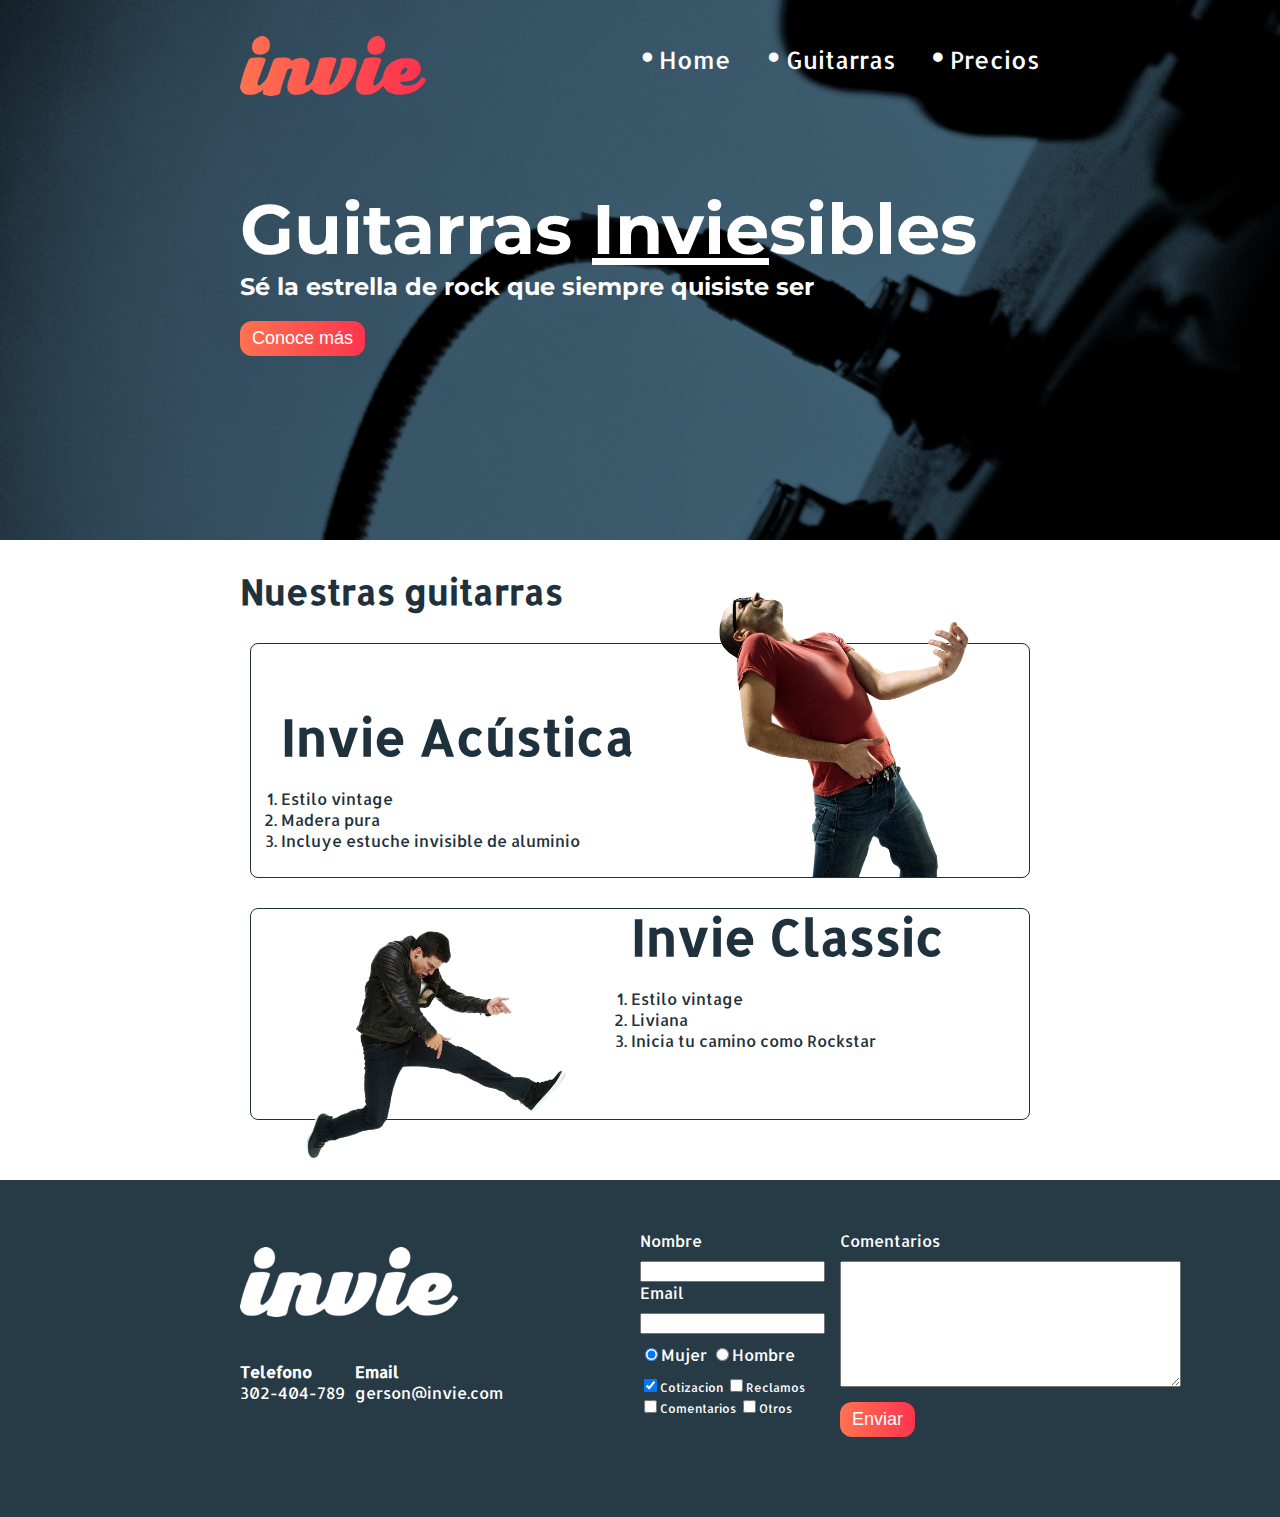
<file: index.html>
<!DOCTYPE html>
<html lang="es">
<head>
   <meta charset="UTF-8">
   <title>Invie - tus mejores guitarras!!</title>
   <link rel="stylesheet" href="css/invie.css">
   <link href='https://fonts.googleapis.com/css?family=Montserrat:400,700|Allerta' rel='stylesheet' type='text/css'>

</head>
<body>

   <section id="portada" class="portada background"><!--portada-->
      <header id="header" class="header contenedor"><!--header-->

         <figure class="logotipo"><!--logotipo-->
            <img src="images/invie.png" alt="Invie Logotipo" width="186px" height="60px">
         </figure>

         <nav class="menu"><!--menu-->
            <ul>
               <li>
                  <a href="index.html">Home</a>
               </li>
               <li>
                  <a href="index.html#guitarras">Guitarras</a>
               </li>
               <li>
                  <a href="tabla.html">Precios</a>
               </li>
            </ul>
         </nav>
      </header>

      <div class="contenedor">
         <!-- titulo -->
         <h1 class="titulo">Guitarras <span style="text-decoration:underline">Invie</span>sibles</h1>
         <!-- resumen -->
         <h3 class="title-a">Sé la estrella de rock que siempre quisiste ser</h3>
         <!-- boton -->
         <a href="#guitarras"><button class="button">Conoce más</button></a>
      </div>

   </section>

   <section id="guitarras" class="guitarras contenedor"><!--guitarras-->
      <!-- titulo -->
      <h2>Nuestras guitarras</h2>
      <!-- guitarra1 -->
      <article class="guitarra">
         <img class="right" src="images/invie-acustica.png" alt="Guitarra Invie Acústica" width="350px">
         <div class="contenedor-guitarra-a">
            <h3 class="title-b">Invie Acústica</h3>
            <ol>
               <li>Estilo vintage</li>
               <li>Madera pura</li>
               <li>Incluye estuche invisible de aluminio</li>
            </ol>
         </div>

      </article>

      <article class="guitarra b">
         <!-- guitarra2 -->
         <img class="left" src="images/invie-classic.png" alt="Guitarra Invie Classic" width="350px">
         <div class="contenedor-guitarra-b">
            <h3 class="title-b">Invie Classic</h3>
            <ol>
               <li>Estilo vintage</li>
               <li>Liviana</li>
               <li>Inicia tu camino como Rockstar</li>
            </ol>
         </div>

      </article>
   </section>

   <footer class="footer">
      <div class="contenedor">
         <div class="contacto">
            <!-- imagen -->
            <img src="images/invie-white.png" alt="logoti´p">
            <!-- telefono -->
            <a href="tel:+51984343775"><strong>Telefono</strong><span>302-404-789</span></a>
            <!-- email -->
            <a href="mailto:gerson.carrasco@unmsm.edu.pe"><strong>Email</strong><span>gerson@invie.com</span></a>
         </div>
         <form class="formulario">
            <div class="col1">
               <label for="nombre">Nombre</label>
               <input type="text" id="nombre" name="nombre"/>
               <label for="email">Email</label>
               <input type="email" required id="email" name="email"/>

               <div class="sexo">
                  <label for="mujer">
                     <input type="radio" id="mujer" name="sexo" value="mujer" checked>Mujer
                  </label>
                  <label for="hombre">
                     <input type="radio" id="hombre" name="sexo" value="hombre">Hombre
                  </label>
               </div>

               <div class="intereses">
                  <label for="cotizacion">
                     <input type="checkbox" id="cotizacion" name="intereses" value="cotizacion" checked>Cotizacion
                  </label>
                  <label for="reclamos">
                     <input type="checkbox" id="reclamos" name="intereses" value="reclamos"/>Reclamos
                  </label>
                  <label for="comentarios">
                     <input type="checkbox" id="comentarios" name="intereses" value="comentarios"/>Comentarios
                  </label>
                  <label for="otros">
                     <input type="checkbox" id="otros" name="intereses" value="otros"/>Otros
                  </label>
               </div>
            </div>

            <div class="col2">
               <label for="comentarios">Comentarios</label>
               <textarea name="comentarios" rows="8" cols="40"></textarea>
               <input type="submit" value="Enviar" class="button">
            </div>

         </form>
      </div>
   </footer>

</body>
</html>
</file>
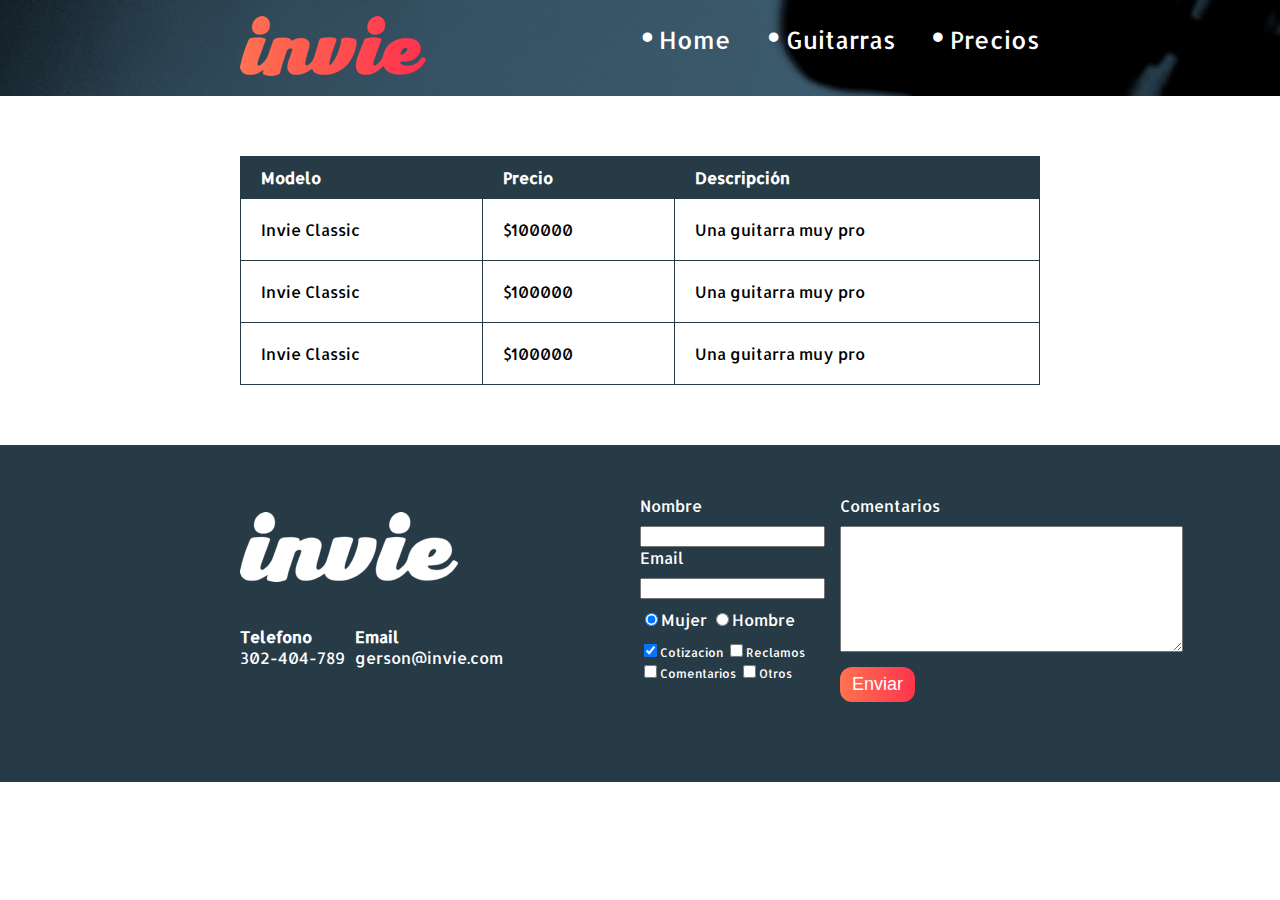
<file: tabla.html>
<!DOCTYPE html>
<html lang="es">
<head>
   <meta charset="UTF-8">
   <title>Document</title>
   <link rel="stylesheet" href="css/invie.css">
   <link href='https://fonts.googleapis.com/css?family=Montserrat:400,700|Allerta' rel='stylesheet' type='text/css'>
</head>
<body>
   <header id="header" class="header background"><!--header-->
      <div class="contenedor">
         <figure class="logotipo"><!--logotipo-->
            <img src="images/invie.png" alt="Invie Logotipo" width="186px" height="60px">
         </figure>

         <nav class="menu"><!--menu-->
            <ul>
               <li>
                  <a href="index.html">Home</a>
               </li>
               <li>
                  <a href="index.html#guitarras">Guitarras</a>
               </li>
               <li>
                  <a href="">Precios</a>
               </li>
            </ul>
         </nav>
      </div>
   </header>

   <section class="tabla">
      <div class="contenedor">
         <table>
            <thead>
               <tr>
                  <th>Modelo</th>
                  <th>Precio</th>
                  <th>Descripción</th>
               </tr>
            </thead>
            <tbody>
               <tr>
                  <td>Invie Classic</td>
                  <td>$100000</td>
                  <td>Una guitarra muy pro</td>
               </tr>

               <tr>
                  <td>Invie Classic</td>
                  <td>$100000</td>
                  <td>Una guitarra muy pro</td>
               </tr>

               <tr>
                  <td>Invie Classic</td>
                  <td>$100000</td>
                  <td>Una guitarra muy pro</td>
               </tr>
            </tbody>
         </table>
      </div>

   </section>

   <footer class="footer">
      <div class="contenedor">
         <div class="contacto">
            <!-- imagen -->
            <img src="images/invie-white.png" alt="logoti´p">
            <!-- telefono -->
            <a href="tel:+51984343775"><strong>Telefono</strong><span>302-404-789</span></a>
            <!-- email -->
            <a href="mailto:gerson.carrasco@unmsm.edu.pe"><strong>Email</strong><span>gerson@invie.com</span></a>
         </div>
         <form class="formulario">
            <div class="col1">
               <label for="nombre">Nombre</label>
               <input type="text" id="nombre" name="nombre"/>
               <label for="email">Email</label>
               <input type="email" required id="email" name="email"/>

               <div class="sexo">
                  <label for="mujer">
                     <input type="radio" id="mujer" name="sexo" value="mujer" checked>Mujer
                  </label>
                  <label for="hombre">
                     <input type="radio" id="hombre" name="sexo" value="hombre">Hombre
                  </label>
               </div>

               <div class="intereses">
                  <label for="cotizacion">
                     <input type="checkbox" id="cotizacion" name="intereses" value="cotizacion" checked>Cotizacion
                  </label>
                  <label for="reclamos">
                     <input type="checkbox" id="reclamos" name="intereses" value="reclamos"/>Reclamos
                  </label>
                  <label for="comentarios">
                     <input type="checkbox" id="comentarios" name="intereses" value="comentarios"/>Comentarios
                  </label>
                  <label for="otros">
                     <input type="checkbox" id="otros" name="intereses" value="otros"/>Otros
                  </label>
               </div>
            </div>

            <div class="col2">
               <label for="comentarios">Comentarios</label>
               <textarea name="comentarios" rows="8" cols="40"></textarea>
               <input type="submit" value="Enviar" class="button">
            </div>

         </form>
      </div>
   </footer>

</body>
</html>
</file>
<file: css/invie.css>
body{font-family:'Allerta',sans-serif;margin:0}table{width:100%;border:1px solid #273b47;border-collapse:collapse;margin:60PX 0 60PX 0;}table th{background:#273b47;color:#fff;padding:10px 0 10px 20px;border:1px solid #273b47;text-align:left}table td{padding:20px;border:1px solid #273b47}.contenedor{width:800px;margin:auto;position:relative}.background{background-image:url("../images/background.png");background-size:cover}.titulo{font-size:70px;font-family:'Montserrat',sans-serif;margin-bottom:0;margin-top:70px}.title-a{font-size:24px;font-family:'Montserrat',sans-serif;margin-top:0;margin-bottom:20px}.guitarras{color:#1f313c;font-family:'Allerta',sans-serif;margin-bottom:60px;}.guitarras h2{font-size:35px}.title-b{font-size:50px;margin-bottom:20px}.portada{color:#fff;padding:20px;height:500px}.button{margin-bottom:70px;color:#fff;border:none;padding:7px 12px 7px 12px;border-radius:12px;background:#fd324e;font-size:18px;background:linear-gradient(to left,#fe344e,#ff7250);cursor:pointer}.menu{font-size:24px;display:inline-block;position:absolute;right:0;}.menu a{color:#fff;text-decoration:none}.menu li{display:inline-block;margin-left:30px}.menu li:before{content:'•';font-size:35px;line-height:20px;color:#fff}.logotipo{display:inline-block;margin-left:0}.header{position:relative}.guitarra{margin:10px 10px 30px 10px;padding:10px;border:1px solid #1f313c;border-radius:8px;}.guitarra ol{padding:0}.guitarra .contenedor-guitarra-a{padding-left:20px}.guitarra .contenedor-guitarra-b{margin-left:370px;position:relative;bottom:100px}.b{height:190px}.right{float:right;position:relative;top:-127px}.left{float:left;position:relative}.footer{background:#273b47;padding:50px 10px 10px 10px;}.footer .contenedor{display:flex;justify-content:space-between}.footer .contacto{display:flex;width:300px;align-items:center;flex-wrap:wrap;height:200px;}.footer .contacto strong{display:block}.footer .contacto img{display:block}.footer .contacto a{color:#fff;text-decoration:none;margin:10px 10px 10px 0}.footer .col1{display:flex;flex-direction:column;margin-right:15px}.footer .col2{display:flex;flex-direction:column;align-items:flex-start;}.footer .col2 .button{margin-top:15px}.footer .formulario{display:flex;width:400px;color:#fff;}.footer .formulario label{margin-bottom:10px}.footer .formulario input,.footer .formulario textarea{outline:0}.footer .formulario input:focus,.footer .formulario textarea:focus{background:#d3d3d3}.intereses{margin-bottom:10px;}.intereses label{font-size:12px}.sexo{margin-bottom:10px;margin-top:10px}
</file>
